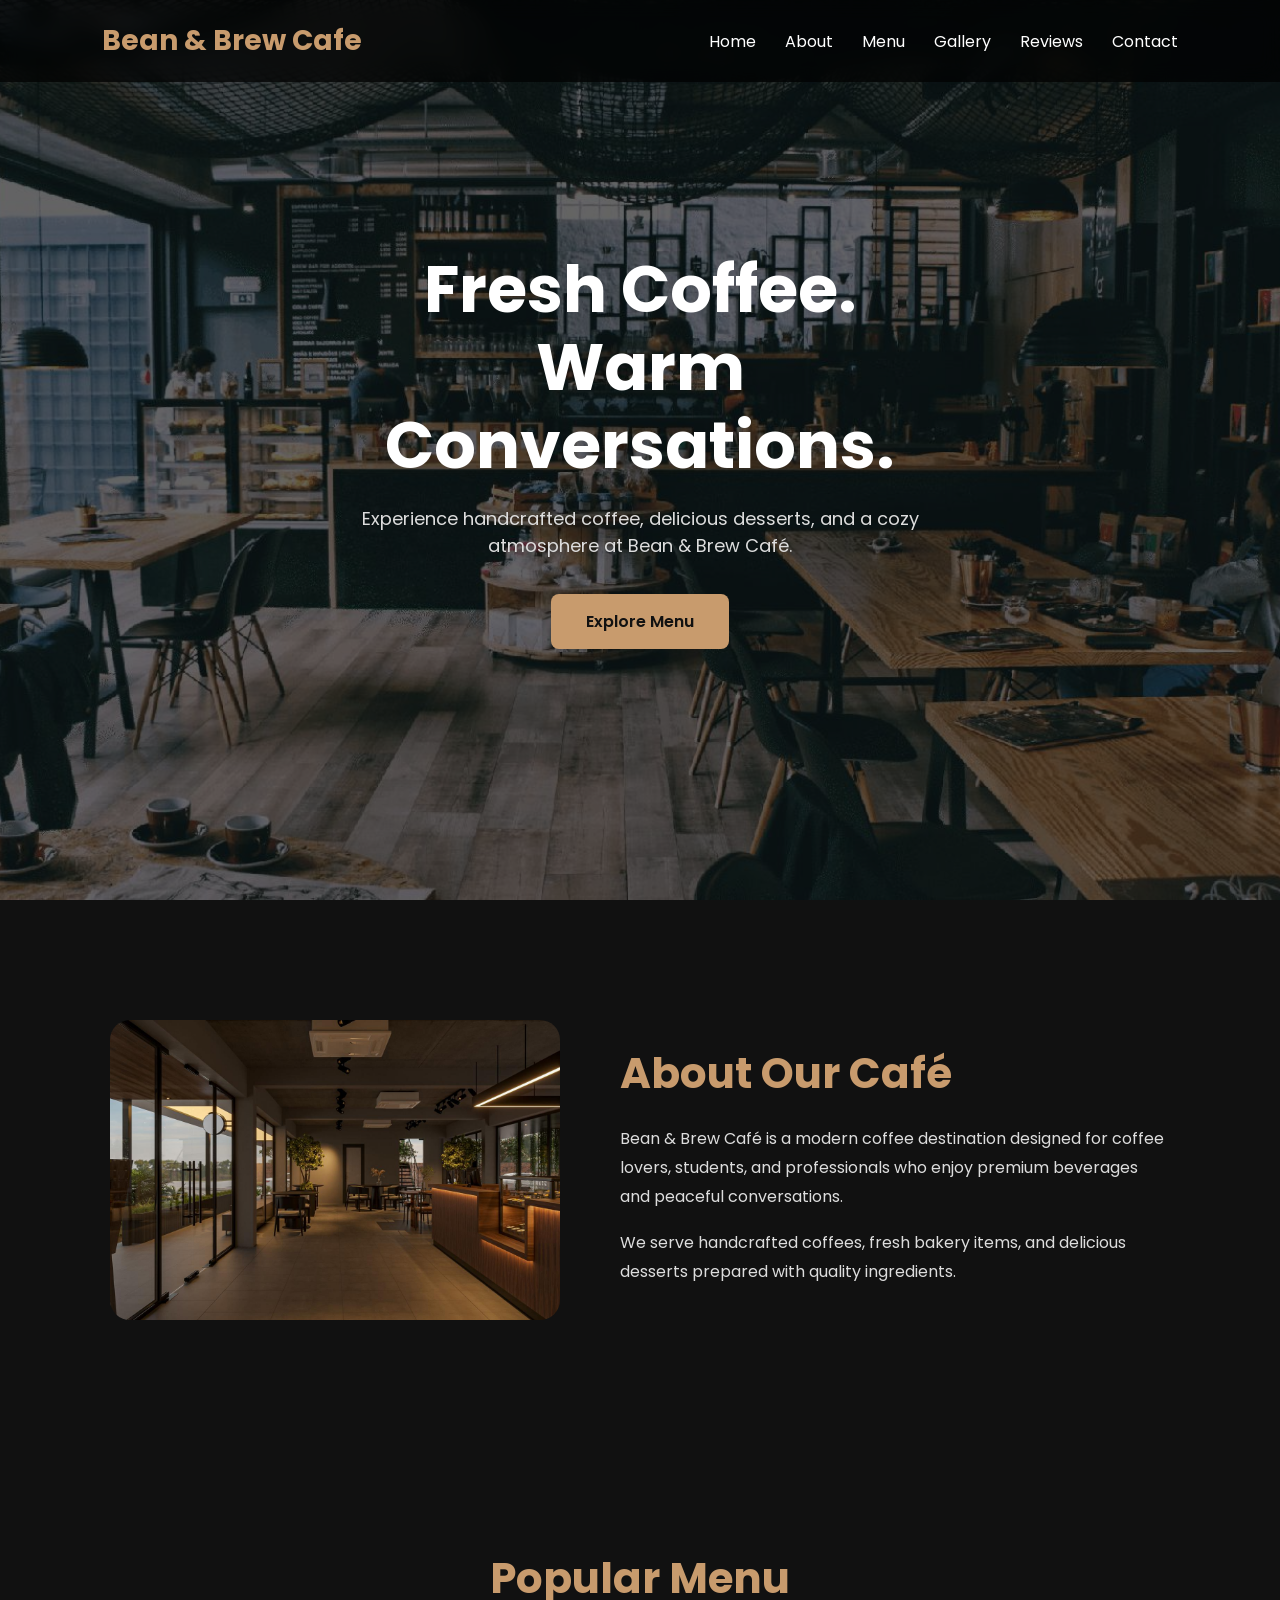
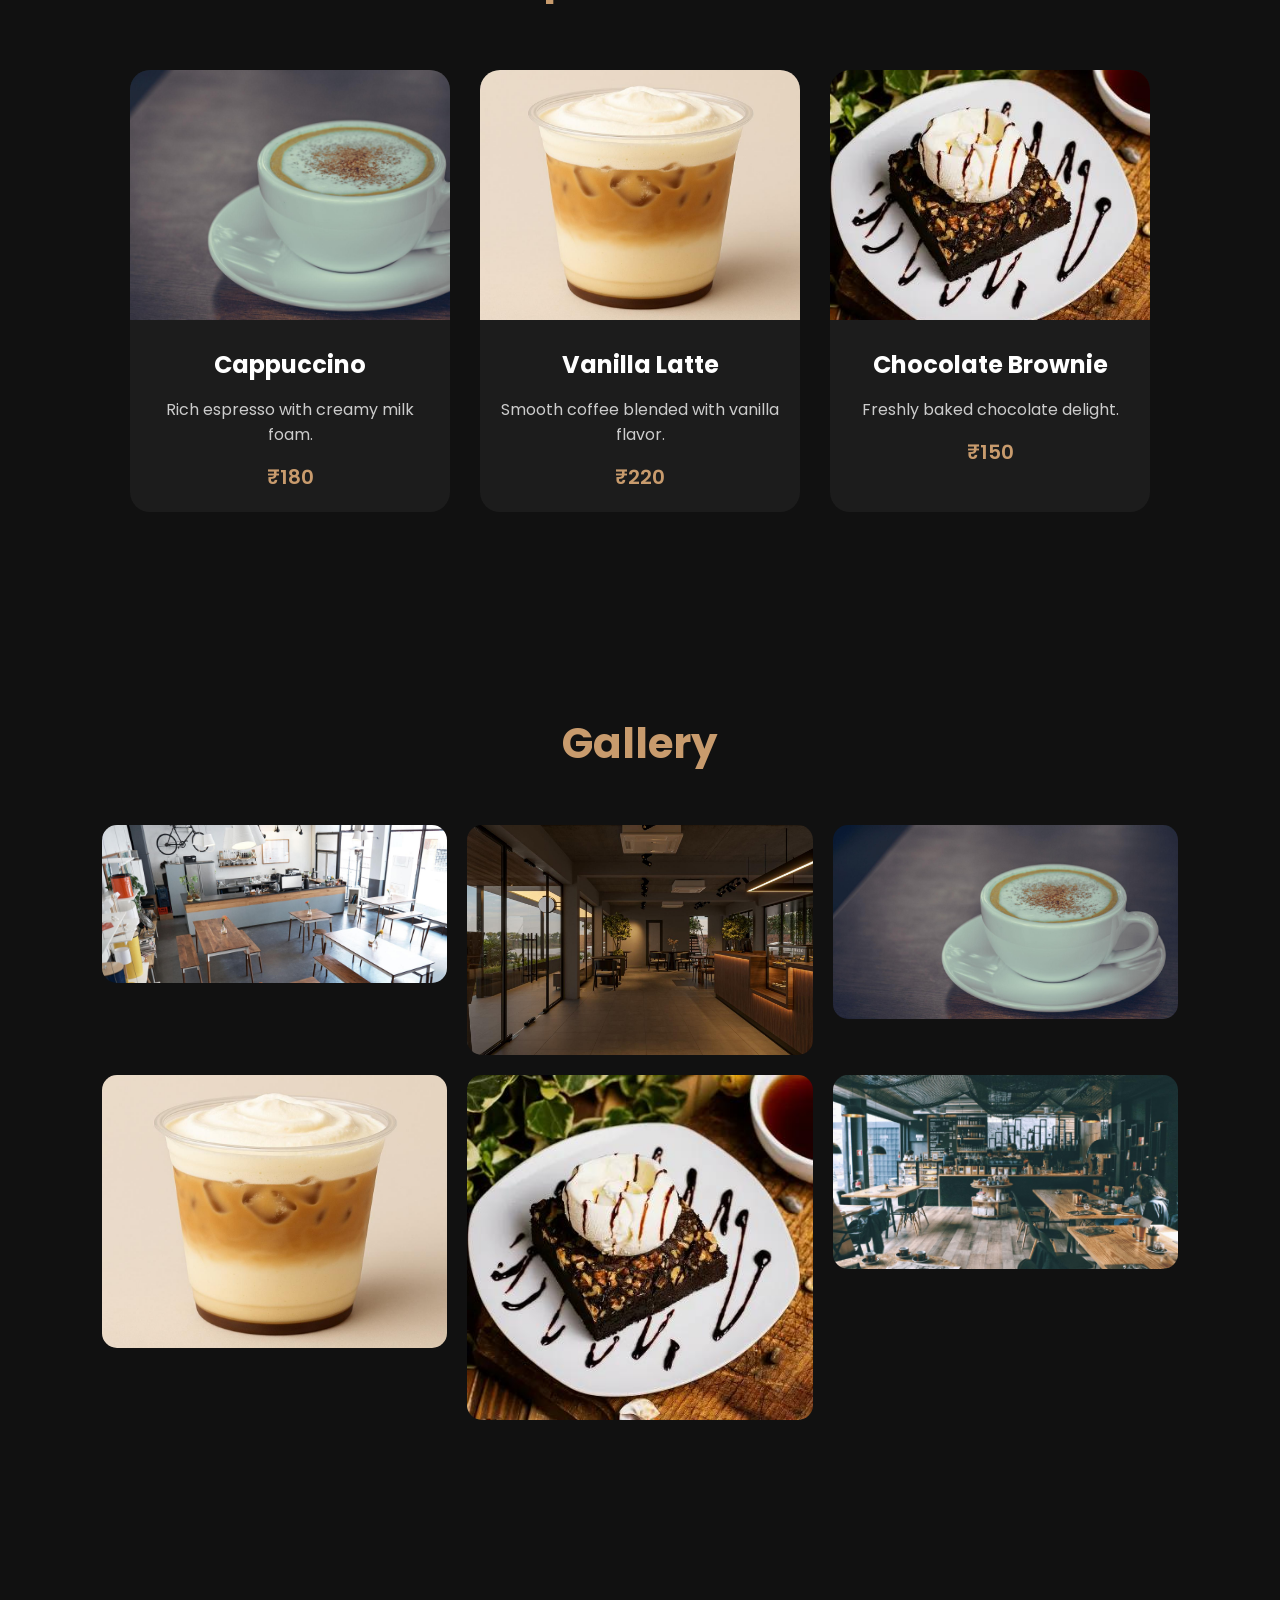
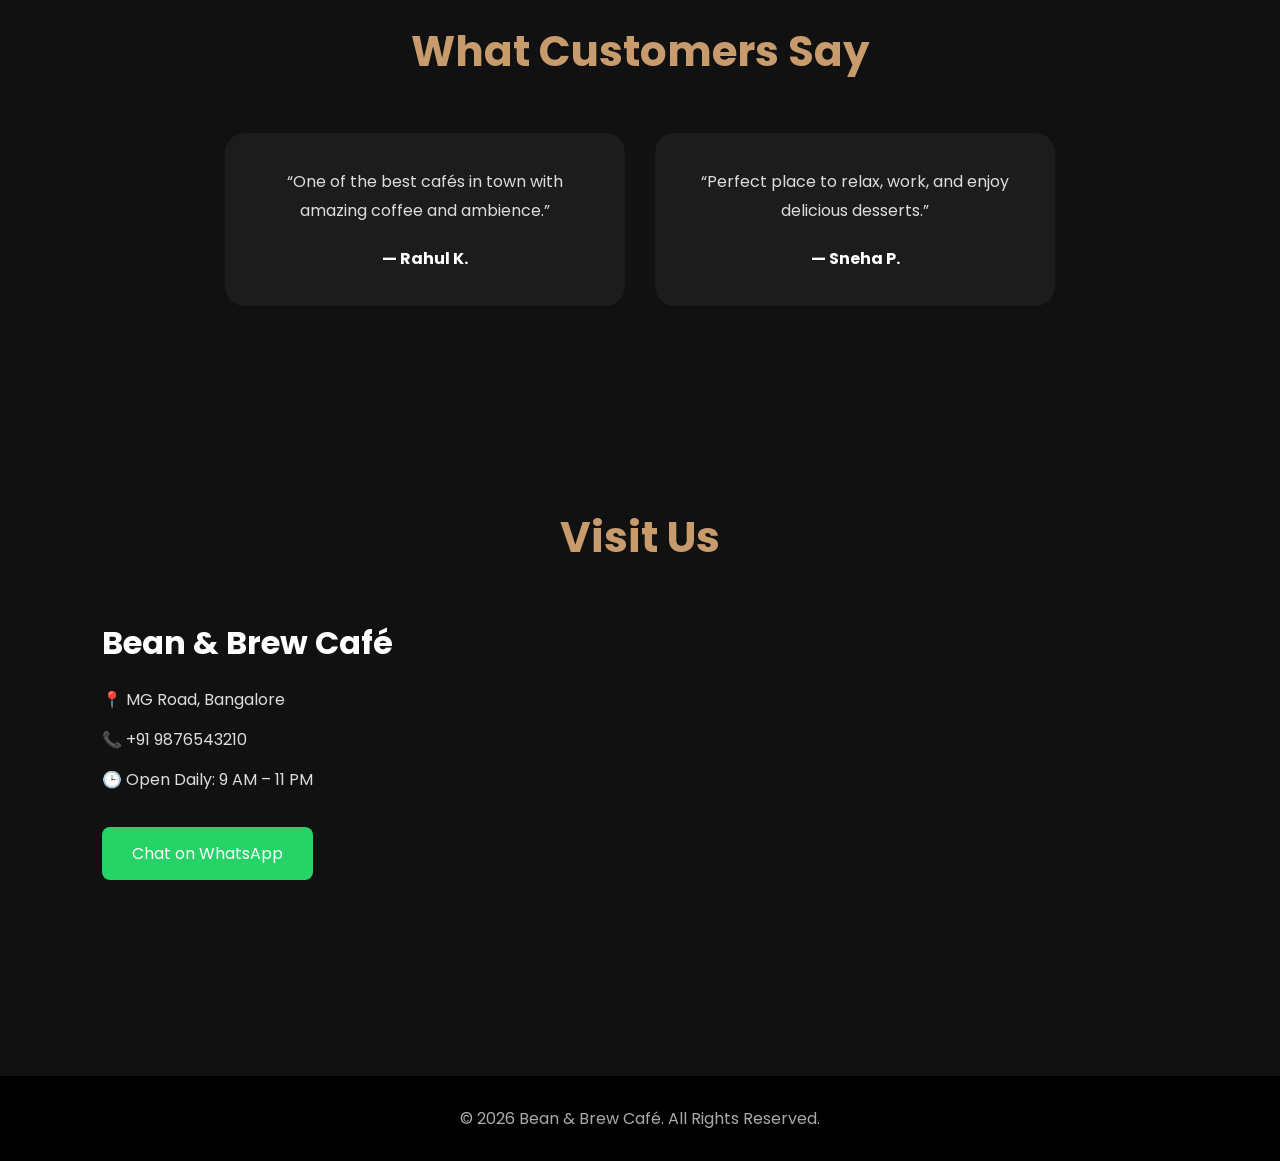
<file: index.html>
<!-- index.html -->

<!DOCTYPE html>
<html lang="en">
<head>
  <meta charset="UTF-8" />
  <meta name="viewport" content="width=device-width, initial-scale=1.0"/>
  <title>Bean & Brew Café</title>

  <link rel="stylesheet" href="style.css">

  <link rel="preconnect" href="https://fonts.googleapis.com">
  <link rel="preconnect" href="https://fonts.gstatic.com" crossorigin>

  <link href="https://fonts.googleapis.com/css2?family=Poppins:wght@300;400;500;600;700&display=swap" rel="stylesheet">
</head>

<body>

  <!-- NAVBAR -->

  <header class="header">

    <div class="logo">
      Bean & Brew Cafe
    </div>

    <nav class="navbar">

      <a href="#home">Home</a>
      <a href="#about">About</a>
      <a href="#menu">Menu</a>
      <a href="#gallery">Gallery</a>
      <a href="#testimonials">Reviews</a>
      <a href="#contact">Contact</a>

    </nav>

  </header>

  <!-- HERO SECTION -->

  <section class="hero" id="home">

    <div class="overlay"></div>

    <div class="hero-content">

      <h1>Fresh Coffee.<br>Warm Conversations.</h1>

      <p>
        Experience handcrafted coffee, delicious desserts,
        and a cozy atmosphere at Bean & Brew Café.
      </p>

      <a href="#menu" class="btn">
        Explore Menu
      </a>

    </div>

  </section>

  <!-- ABOUT SECTION -->

  <section class="about" id="about">

    <div class="about-image">

      <img src="images/cafe-interior.jpg" alt="Cafe Interior">

    </div>

    <div class="about-text">

      <h2>About Our Café</h2>

      <p>
        Bean & Brew Café is a modern coffee destination designed for
        coffee lovers, students, and professionals who enjoy premium
        beverages and peaceful conversations.
      </p>

      <p>
        We serve handcrafted coffees, fresh bakery items,
        and delicious desserts prepared with quality ingredients.
      </p>

    </div>

  </section>

  <!-- MENU SECTION -->

  <section class="menu" id="menu">

    <h2>Popular Menu</h2>

    <div class="menu-container">

      <div class="menu-card">

        <img src="images/coffee.jpg" alt="Coffee">

        <h3>Cappuccino</h3>

        <p>Rich espresso with creamy milk foam.</p>

        <span>₹180</span>

      </div>

      <div class="menu-card">

        <img src="images/latte.jpg" alt="Latte">

        <h3>Vanilla Latte</h3>

        <p>Smooth coffee blended with vanilla flavor.</p>

        <span>₹220</span>

      </div>

      <div class="menu-card">

        <img src="images/dessert.jpg" alt="Dessert">

        <h3>Chocolate Brownie</h3>

        <p>Freshly baked chocolate delight.</p>

        <span>₹150</span>

      </div>

    </div>

  </section>

  <!-- GALLERY -->

  <section class="gallery" id="gallery">

    <h2>Gallery</h2>

    <div class="gallery-container">

      <img src="images/gallery1.jpg" alt="">
      <img src="images/cafe-interior.jpg" alt="">
      <img src="images/coffee.jpg" alt="">
      <img src="images/latte.jpg" alt="">
      <img src="images/dessert.jpg" alt="">
      <img src="images/hero.jpg" alt="">

    </div>

  </section>

  <!-- TESTIMONIALS -->

  <section class="testimonials" id="testimonials">

    <h2>What Customers Say</h2>

    <div class="testimonial-container">

      <div class="testimonial-card">

        <p>
          “One of the best cafés in town with amazing coffee and ambience.”
        </p>

        <h4>— Rahul K.</h4>

      </div>

      <div class="testimonial-card">

        <p>
          “Perfect place to relax, work, and enjoy delicious desserts.”
        </p>

        <h4>— Sneha P.</h4>

      </div>

    </div>

  </section>

  <!-- CONTACT -->

  <section class="contact" id="contact">

    <h2>Visit Us</h2>

    <div class="contact-container">

      <div class="contact-info">

        <h3>Bean & Brew Café</h3>

        <p>📍 MG Road, Bangalore</p>

        <p>📞 +91 9876543210</p>

        <p>🕒 Open Daily: 9 AM – 11 PM</p>

        <a href="https://wa.me/919876543210" target="_blank" class="whatsapp-btn">
          Chat on WhatsApp
        </a>

      </div>

      <div class="map">

        <iframe
  src="https://www.google.com/maps/embed?pb=!1m18!1m12!1m3!1d62214.13505252998!2d77.5946!3d12.9716!2m3!1f0!2f0!3f0!3m2!1i1024!2i768!4f13.1!3m3!1m2!1s0x3bae1670c9f0b0d1%3A0x7b1f8c1d1d8c2f0!2sMG%20Road%2C%20Bengaluru%2C%20Karnataka!5e0!3m2!1sen!2sin!4v1750000000000!5m2!1sen!2sin"
  width="100%"
  height="300"
  style="border:0;"
  allowfullscreen=""
  loading="lazy"
  referrerpolicy="no-referrer-when-downgrade">
</iframe>
      </div>

    </div>

  </section>

  <!-- FOOTER -->

  <footer>

    <p>
      © 2026 Bean & Brew Café. All Rights Reserved.
    </p>

  </footer>

  <script src="script.js"></script>

</body>
</html>
</file>
<file: style.css>
/* style.css */

*{
  margin:0;
  padding:0;
  box-sizing:border-box;
  scroll-behavior:smooth;
}

body{
  font-family:'Poppins', sans-serif;
  background:#111111;
  color:#ffffff;
}

/* HEADER */

.header{
  width:100%;
  display:flex;
  justify-content:space-between;
  align-items:center;
  padding:20px 8%;
  position:fixed;
  top:0;
  left:0;
  background:rgba(0,0,0,0.7);
  backdrop-filter:blur(10px);
  z-index:1000;
}

.logo{
  font-size:28px;
  font-weight:700;
  color:#c89b6d;
}

.navbar a{
  margin-left:25px;
  text-decoration:none;
  color:white;
  font-size:16px;
  transition:0.3s;
}

.navbar a:hover{
  color:#c89b6d;
}

/* HERO */

.hero{
  width:100%;
  height:100vh;
  background:url('images/hero.jpg') center/cover no-repeat;
  display:flex;
  justify-content:center;
  align-items:center;
  text-align:center;
  position:relative;
}

.overlay{
  position:absolute;
  width:100%;
  height:100%;
  background:rgba(0,0,0,0.6);
}

.hero-content{
  position:relative;
  z-index:2;
  max-width:700px;
  padding:20px;
}

.hero-content h1{
  font-size:65px;
  margin-bottom:20px;
  line-height:1.2;
}

.hero-content p{
  font-size:18px;
  color:#dddddd;
  margin-bottom:35px;
}

.btn{
  display:inline-block;
  padding:15px 35px;
  background:#c89b6d;
  color:#111;
  text-decoration:none;
  font-weight:600;
  border-radius:8px;
  transition:0.3s;
}

.btn:hover{
  transform:translateY(-3px);
}

/* ABOUT */

.about{
  padding:120px 8%;
  display:flex;
  align-items:center;
  justify-content:center;
  gap:60px;
  flex-wrap:wrap;
}

.about-image img{
  width:450px;
  border-radius:20px;
}

.about-text{
  max-width:550px;
}

.about-text h2{
  font-size:42px;
  margin-bottom:20px;
  color:#c89b6d;
}

.about-text p{
  margin-bottom:18px;
  color:#dddddd;
  line-height:1.8;
}

/* MENU */

.menu{
  padding:100px 8%;
  text-align:center;
}

.menu h2{
  font-size:42px;
  margin-bottom:60px;
  color:#c89b6d;
}

.menu-container{
  display:flex;
  justify-content:center;
  gap:30px;
  flex-wrap:wrap;
}

.menu-card{
  width:320px;
  background:#1c1c1c;
  border-radius:20px;
  overflow:hidden;
  transition:0.4s;
}

.menu-card:hover{
  transform:translateY(-10px);
}

.menu-card img{
  width:100%;
  height:250px;
  object-fit:cover;
}

.menu-card h3{
  margin-top:20px;
  font-size:24px;
}

.menu-card p{
  color:#cccccc;
  padding:15px;
}

.menu-card span{
  display:block;
  margin-bottom:20px;
  color:#c89b6d;
  font-weight:600;
  font-size:20px;
}

/* GALLERY */

.gallery{
  padding:100px 8%;
  text-align:center;
}

.gallery h2{
  font-size:42px;
  margin-bottom:50px;
  color:#c89b6d;
}

.gallery-container{
  display:grid;
  grid-template-columns:repeat(auto-fit,minmax(280px,1fr));
  gap:20px;
}

.gallery-container img{
  width:100%;
  border-radius:15px;
  transition:0.4s;
}

.gallery-container img:hover{
  transform:scale(1.04);
}

/* TESTIMONIALS */

.testimonials{
  padding:100px 8%;
  text-align:center;
}

.testimonials h2{
  font-size:42px;
  margin-bottom:50px;
  color:#c89b6d;
}

.testimonial-container{
  display:flex;
  gap:30px;
  justify-content:center;
  flex-wrap:wrap;
}

.testimonial-card{
  width:400px;
  background:#1c1c1c;
  padding:35px;
  border-radius:20px;
}

.testimonial-card p{
  color:#dddddd;
  margin-bottom:20px;
  line-height:1.8;
}

/* CONTACT */

.contact{
  padding:100px 8%;
}

.contact h2{
  text-align:center;
  font-size:42px;
  margin-bottom:50px;
  color:#c89b6d;
}

.contact-container{
  display:flex;
  gap:40px;
  flex-wrap:wrap;
  justify-content:center;
}

.contact-info{
  flex:1;
  min-width:300px;
}

.contact-info h3{
  font-size:32px;
  margin-bottom:20px;
}

.contact-info p{
  margin-bottom:15px;
  color:#dddddd;
}

.whatsapp-btn{
  display:inline-block;
  margin-top:20px;
  padding:14px 30px;
  background:#25D366;
  color:white;
  text-decoration:none;
  border-radius:8px;
}

.map{
  flex:1;
  min-width:300px;
}

/* FOOTER */

footer{
  text-align:center;
  padding:30px;
  background:#000000;
  margin-top:50px;
}

footer p{
  color:#aaaaaa;
}

/* RESPONSIVE */

@media(max-width:900px){

  .hero-content h1{
    font-size:42px;
  }

  .navbar{
    display:none;
  }

  .about{
    text-align:center;
  }

  .about-image img{
    width:100%;
  }

}
</file>
